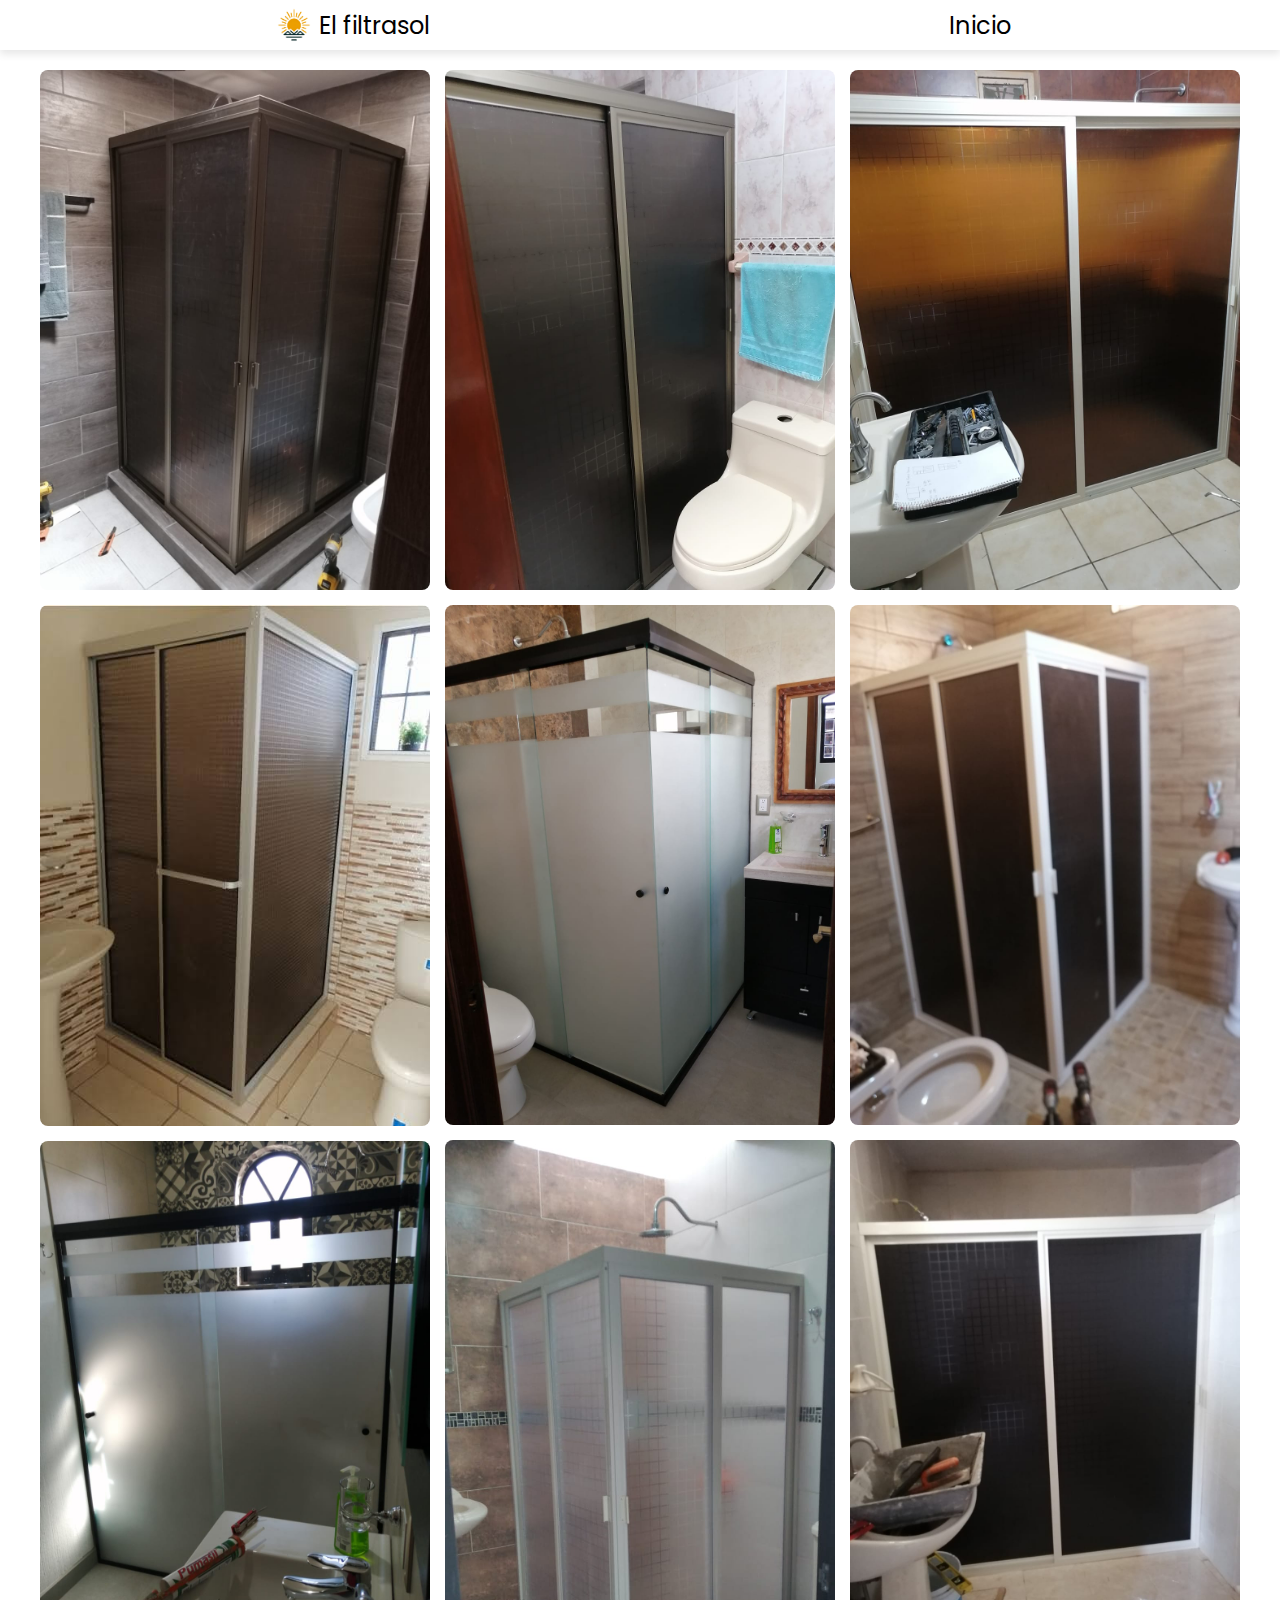
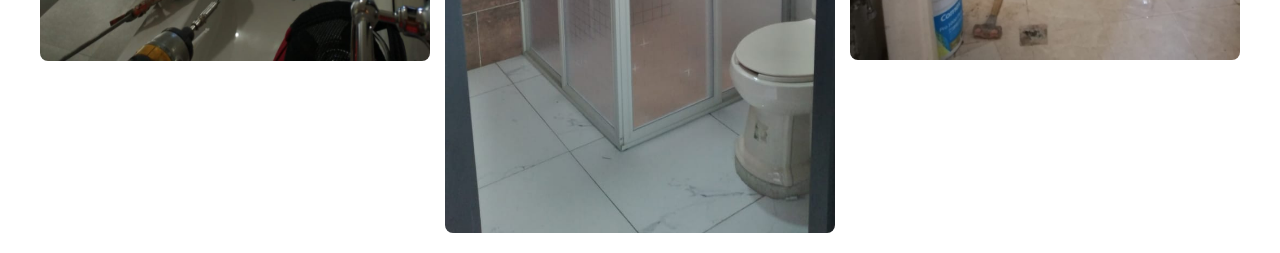
<file: productos/canceles.html>
<!DOCTYPE html>
<html lang="en">
<head>
    <meta charset="UTF-8">
    <meta name="viewport" content="width=device-width, initial-scale=1.0">
    <link rel="stylesheet" href="../css/index.css">
    <link rel="icon" href="../img/logo.png" type="image/png">
    <title>El filtrasol</title>
</head>

<body>
    <nav class="navbar">
        <div class="cont-logo">
            <img class="logo" src="../img/logo.png" alt="">
            <a class="navbar-tittle" href="/">El filtrasol</a>
        </div>
        <button onclick="toggleMenu()" class="navbar-button">&#9776;</button>
        <ul class="navbar-list">
            <li class="navbar-item">
                <a class="navbar-link" href="/">Inicio</a>
            </li>
        </ul>
    </nav>
    <div class="galeria">
        <div class="item"><img src="../img/Canceles de baño/cb1.jpg" alt="Imagen 1"></div>
        <div class="item"><img src="../img/Canceles de baño/cb2.jpg" alt="Imagen 1"></div>
        <div class="item"><img src="../img/Canceles de baño/cb3.jpg" alt="Imagen 1"></div>
        <div class="item"><img src="../img/Canceles de baño/cb4.jpg" alt="Imagen 1"></div>
        <div class="item"><img src="../img/Canceles de baño/cb5.jpg" alt="Imagen 1"></div>
        <div class="item"><img src="../img/Canceles de baño/cb6.jpg" alt="Imagen 1"></div>
        <div class="item"><img src="../img/Canceles de baño/cb7.jpg" alt="Imagen 1"></div>
        <div class="item"><img src="../img/Canceles de baño/cb8.jpg" alt="Imagen 1"></div>
        <div class="item"><img src="../img/Canceles de baño/cb9.jpg" alt="Imagen 1"></div>

        <!-- Agrega más elementos según sea necesario -->
      </div>
</body>

</html>
</file>
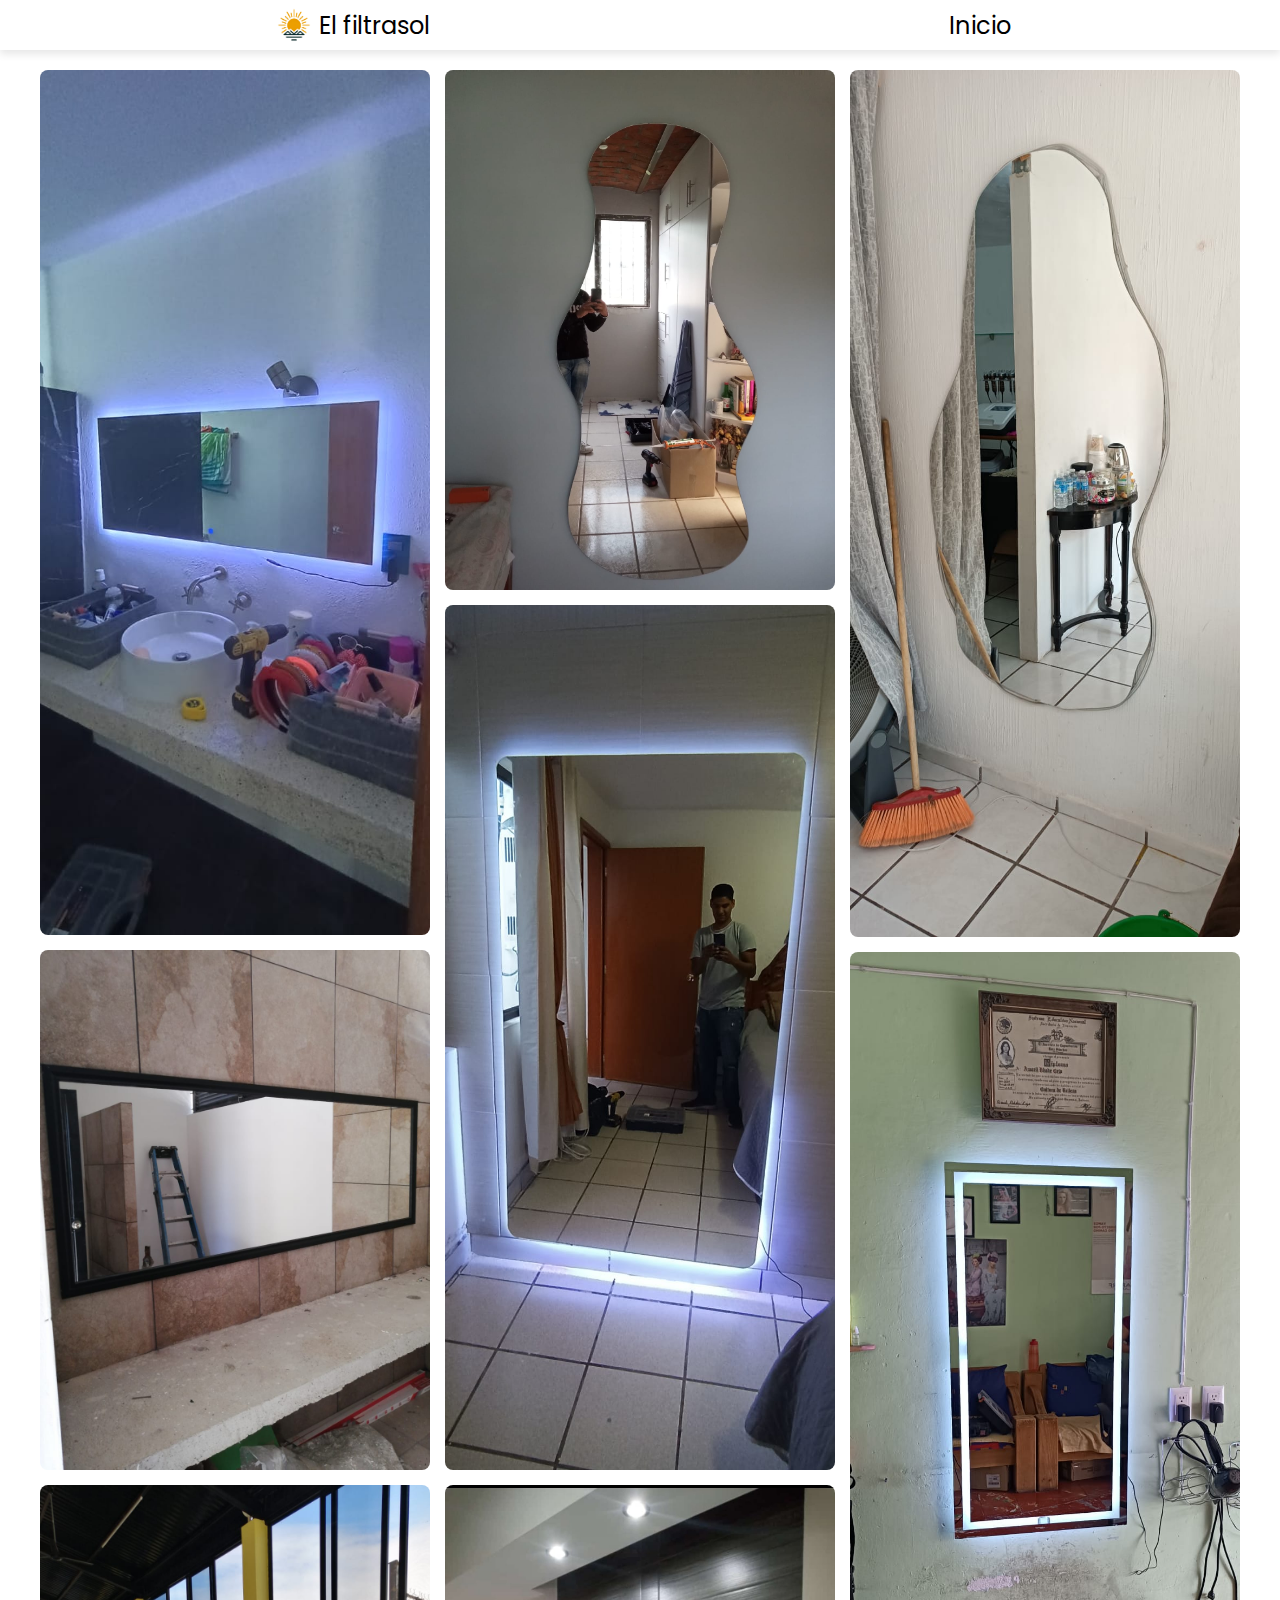
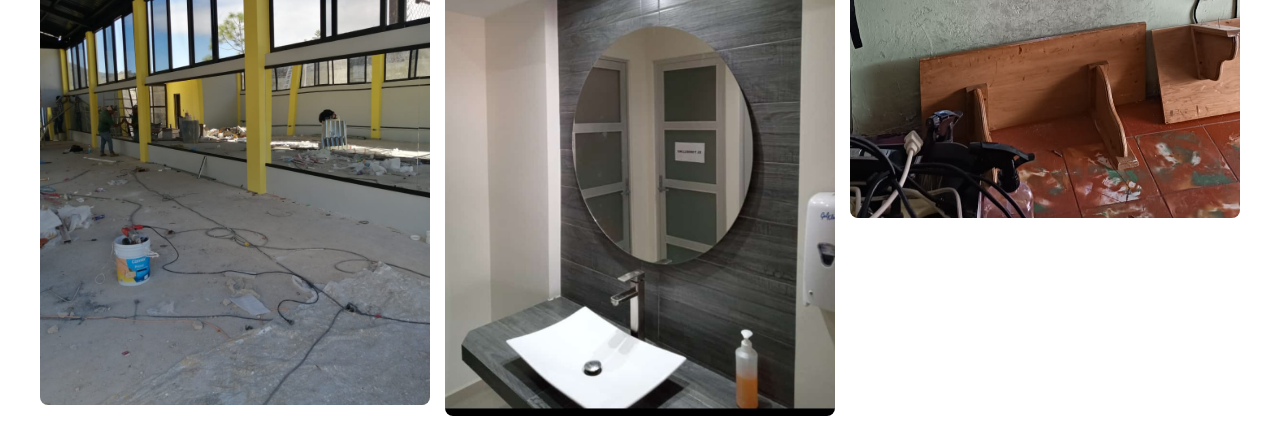
<file: productos/espejos.html>
<!DOCTYPE html>
<html lang="en">
<head>
    <meta charset="UTF-8">
    <meta name="viewport" content="width=device-width, initial-scale=1.0">
    <link rel="stylesheet" href="../css/index.css">
    <link rel="icon" href="../img/logo.png" type="image/png">
    <title>El filtrasol</title>
</head>

<body>
    <nav class="navbar">
        <div class="cont-logo">
            <img class="logo" src="../img/logo.png" alt="">
            <a class="navbar-tittle" href="/">El filtrasol</a>
        </div>
        <button onclick="toggleMenu()" class="navbar-button">&#9776;</button>
        <ul class="navbar-list">
            <li class="navbar-item">
                <a class="navbar-link" href="/">Inicio</a>
            </li>
        </ul>
    </nav>
    <div class="galeria">
        <div class="item"><img src="../img/Espejos/esp1.jpg" alt="Imagen 1"></div>
        <div class="item"><img src="../img/Espejos/esp2.jpg"" alt="Imagen 2"></div>
        <div class="item"><img src="../img/Espejos/esp3.jpg" alt="Imagen 3"></div>
        <div class="item"><img src="../img/Espejos/esp4.jpg" alt="Imagen 3"></div>
        <div class="item"><img src="../img/Espejos/esp5.jpg" alt="Imagen 3"></div>
        <div class="item"><img src="../img/Espejos/esp6.jpg" alt="Imagen 3"></div>
        <div class="item"><img src="../img/Espejos/esp7.jpg" alt="Imagen 3"></div>
        <div class="item"><img src="../img/Espejos/esp8.jpg" alt="Imagen 3"></div>

        <!-- Agrega más elementos según sea necesario -->
      </div>
</body>

</html>
</file>
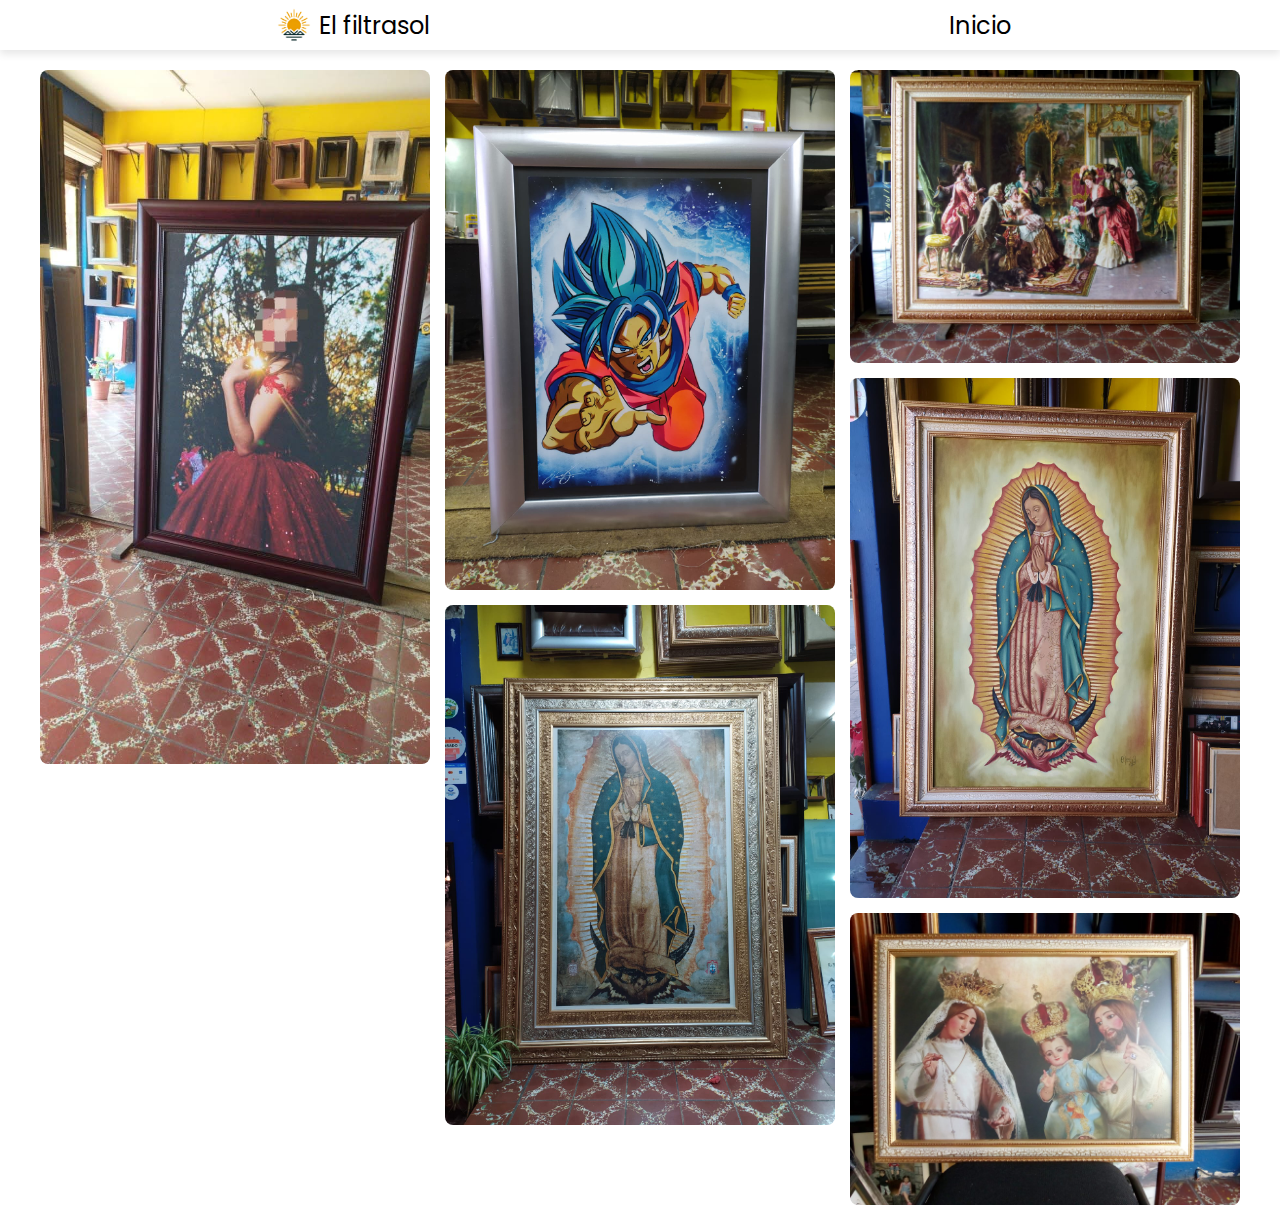
<file: productos/marcos.html>
<!DOCTYPE html>
<html lang="en">
<head>
    <meta charset="UTF-8">
    <meta name="viewport" content="width=device-width, initial-scale=1.0">
    <link rel="stylesheet" href="../css/index.css">
    <link rel="icon" href="../img/logo.png" type="image/png">
    <title>El filtrasol</title>
</head>

<body>
    <nav class="navbar">
        <div class="cont-logo">
            <img class="logo" src="../img/logo.png" alt="">
            <a class="navbar-tittle" href="/">El filtrasol</a>
        </div>
        <button onclick="toggleMenu()" class="navbar-button">&#9776;</button>
        <ul class="navbar-list">
            <li class="navbar-item">
                <a class="navbar-link" href="/">Inicio</a>
            </li>
        </ul>
    </nav>
    <div class="galeria">
        <div class="item"><img src="../img/Marcos/ma1.jpg" alt="Imagen 1"></div>
        <div class="item"><img src="../img/Marcos/ma2.jpg" alt="Imagen 1"></div>
        <div class="item"><img src="../img/Marcos/ma3.jpg" alt="Imagen 1"></div>
        <div class="item"><img src="../img/Marcos/ma4.jpg" alt="Imagen 1"></div>
        <div class="item"><img src="../img/Marcos/ma5.jpg" alt="Imagen 1"></div>
        <div class="item"><img src="../img/Marcos/ma6.jpg" alt="Imagen 1"></div>

        <!-- Agrega más elementos según sea necesario -->
      </div>
</body>

</html>
</file>
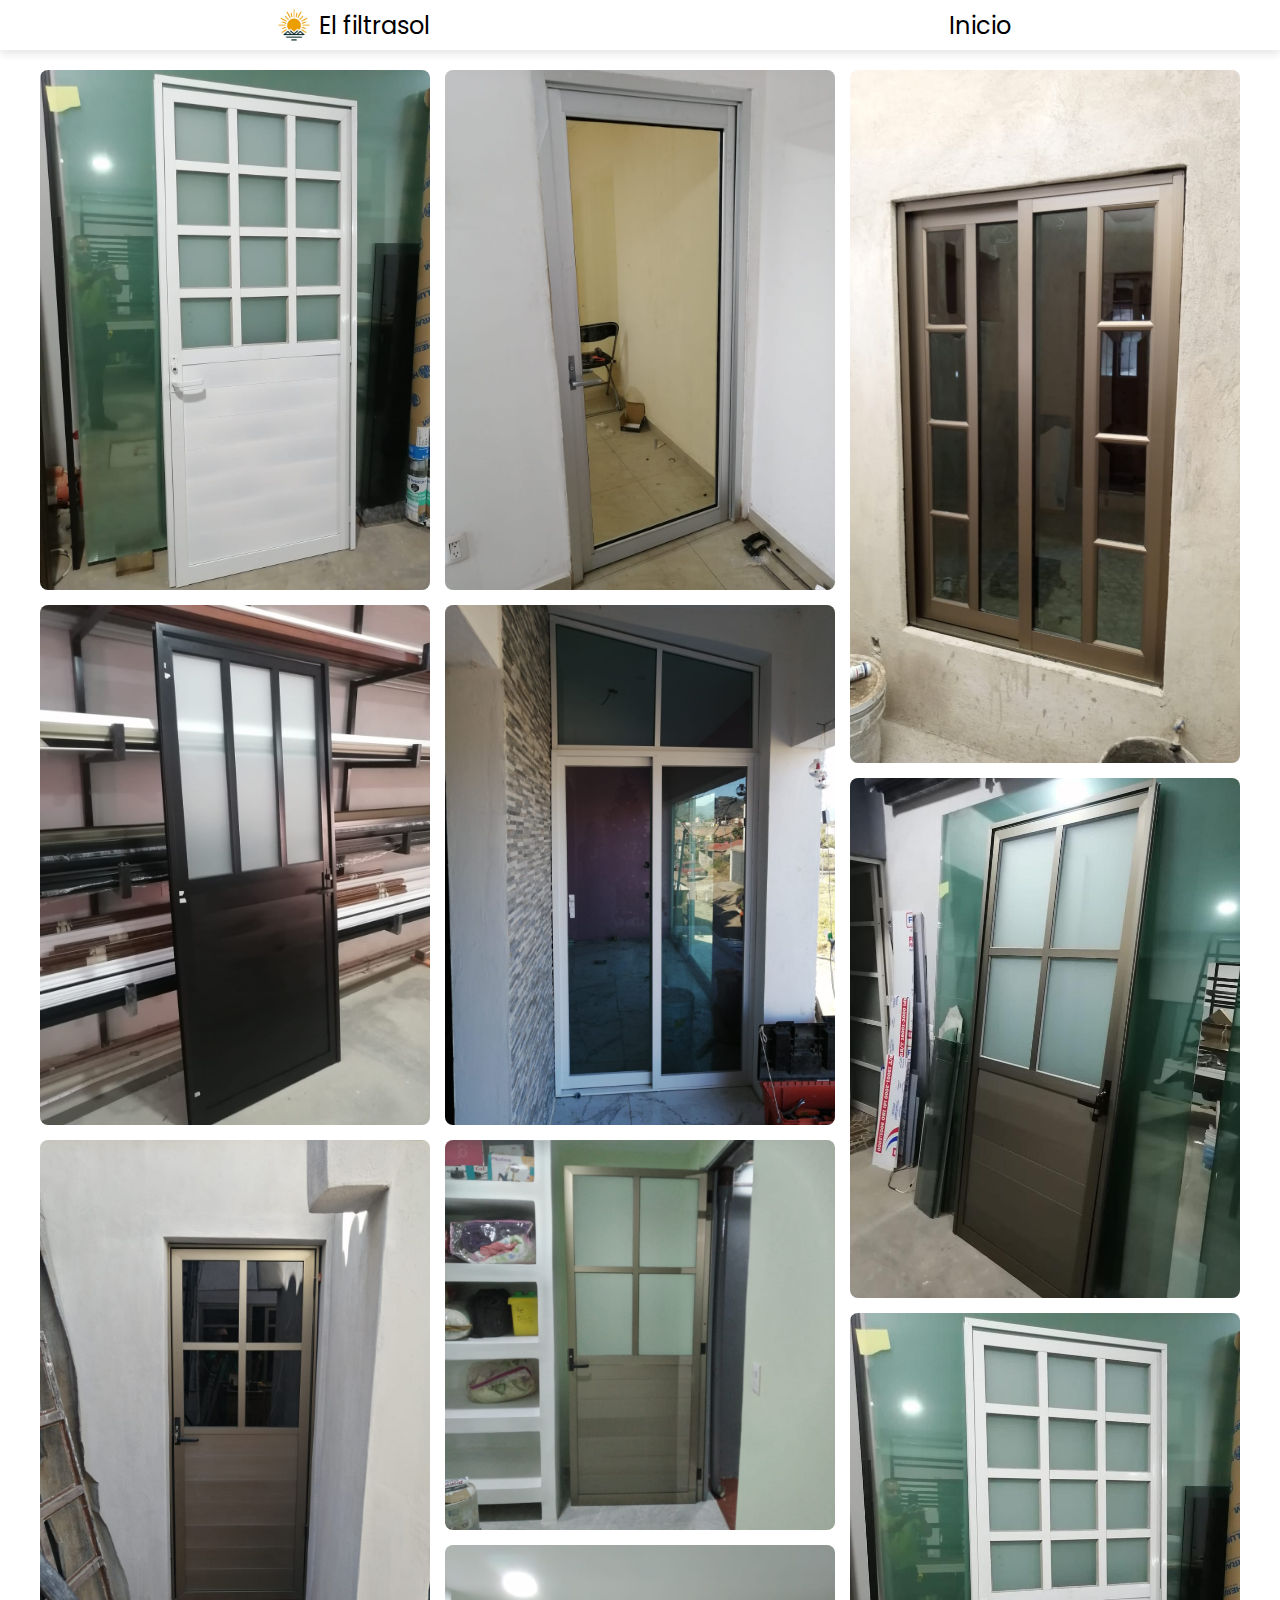
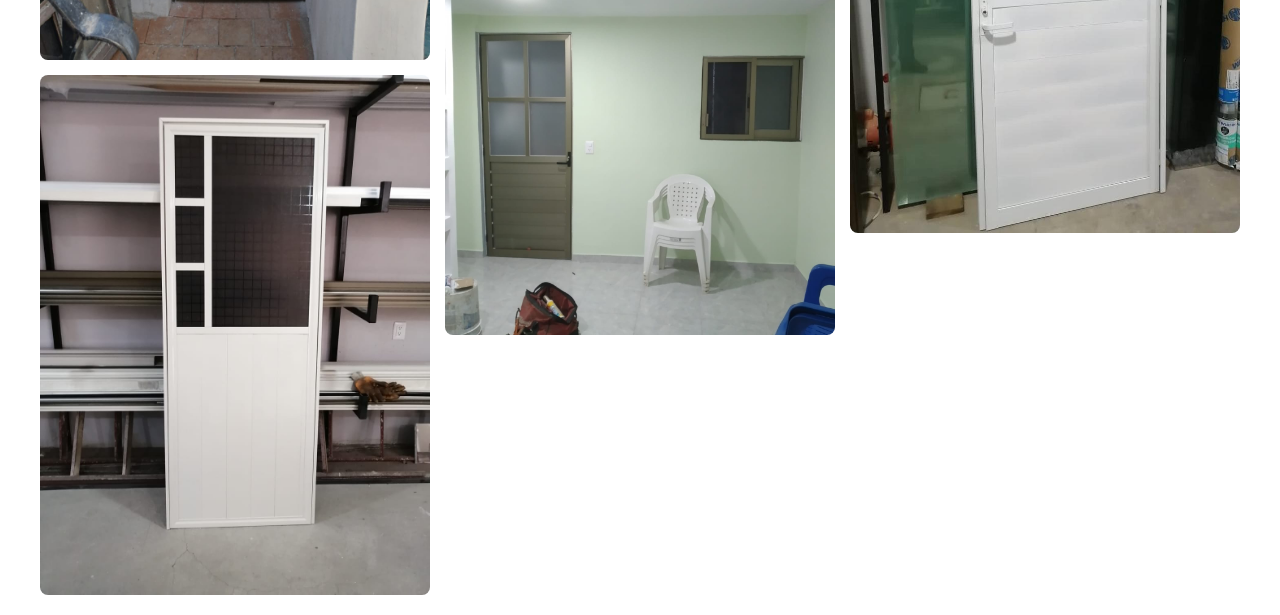
<file: productos/puertas.html>
<!DOCTYPE html>
<html lang="en">
<head>
    <meta charset="UTF-8">
    <meta name="viewport" content="width=device-width, initial-scale=1.0">
    <link rel="stylesheet" href="../css/index.css">
    <link rel="icon" href="../img/logo.png" type="image/png">
    <title>El filtrasol</title>
</head>

<body>
    <nav class="navbar">
        <div class="cont-logo">
            <img class="logo" src="../img/logo.png" alt="">
            <a class="navbar-tittle" href="/">El filtrasol</a>
        </div>
        <button onclick="toggleMenu()" class="navbar-button">&#9776;</button>
        <ul class="navbar-list">
            <li class="navbar-item">
                <a class="navbar-link" href="/">Inicio</a>
            </li>
        </ul>
    </nav>
    <div class="galeria">
        <div class="item"><img src="../img/puertas/pu1.jpg" alt="Imagen 1"></div>
        <div class="item"><img src="../img/puertas/pu2.jpg" alt="Imagen 1"></div>
        <div class="item"><img src="../img/puertas/pu3.jpg" alt="Imagen 1"></div>
        <div class="item"><img src="../img/puertas/pu4.jpg" alt="Imagen 1"></div>
        <div class="item"><img src="../img/puertas/pu5.jpg" alt="Imagen 1"></div>
        <div class="item"><img src="../img/puertas/pu6.jpg" alt="Imagen 1"></div>
        <div class="item"><img src="../img/puertas/pu7.jpg" alt="Imagen 1"></div>
        <div class="item"><img src="../img/puertas/pu8.jpg" alt="Imagen 1"></div>
        <div class="item"><img src="../img/puertas/pu9.jpg" alt="Imagen 1"></div>
        <div class="item"><img src="../img/puertas/pu10.jpg" alt="Imagen 1"></div>
        <div class="item"><img src="../img/puertas/pu11.jpg" alt="Imagen 1"></div>

        <!-- Agrega más elementos según sea necesario -->
      </div>
</body>

</html>
</file>
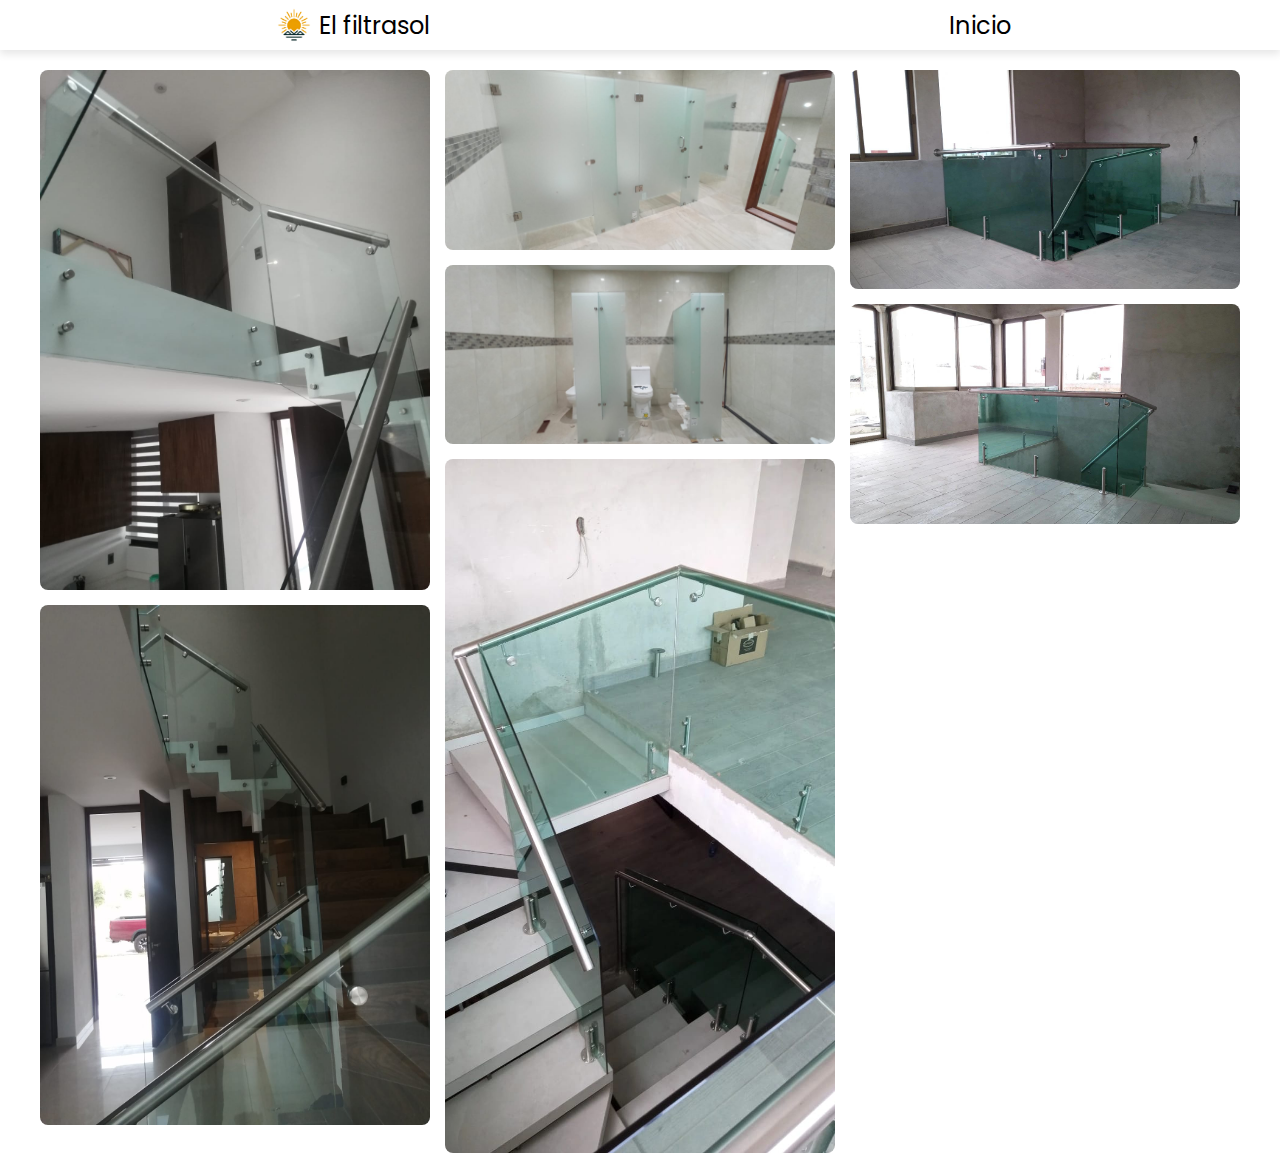
<file: productos/templados.html>
<!DOCTYPE html>
<html lang="en">
<head>
    <meta charset="UTF-8">
    <meta name="viewport" content="width=device-width, initial-scale=1.0">
    <link rel="stylesheet" href="../css/index.css">
    <link rel="icon" href="../img/logo.png" type="image/png">
    <title>El filtrasol</title>
</head>

<body>
    <nav class="navbar">
        <div class="cont-logo">
            <img class="logo" src="../img/logo.png" alt="">
            <a class="navbar-tittle" href="/">El filtrasol</a>
        </div>
        <button onclick="toggleMenu()" class="navbar-button">&#9776;</button>
        <ul class="navbar-list">
            <li class="navbar-item">
                <a class="navbar-link" href="/">Inicio</a>
            </li>
        </ul>
    </nav>
    <div class="galeria">
        <div class="item"><img src="../img/templados/tem1.jpg" alt="Imagen 1"></div>
        <div class="item"><img src="../img/templados/tem2.jpg" alt="Imagen 1"></div>
        <div class="item"><img src="../img/templados/tem3.jpg" alt="Imagen 1"></div>
        <div class="item"><img src="../img/templados/tem4.jpg" alt="Imagen 1"></div>
        <div class="item"><img src="../img/templados/tem5.jpg" alt="Imagen 1"></div>
        <div class="item"><img src="../img/templados/tem6.jpg" alt="Imagen 1"></div>
        <div class="item"><img src="../img/templados/tem7.jpg" alt="Imagen 1"></div>

        <!-- Agrega más elementos según sea necesario -->
      </div>
</body>

</html>
</file>
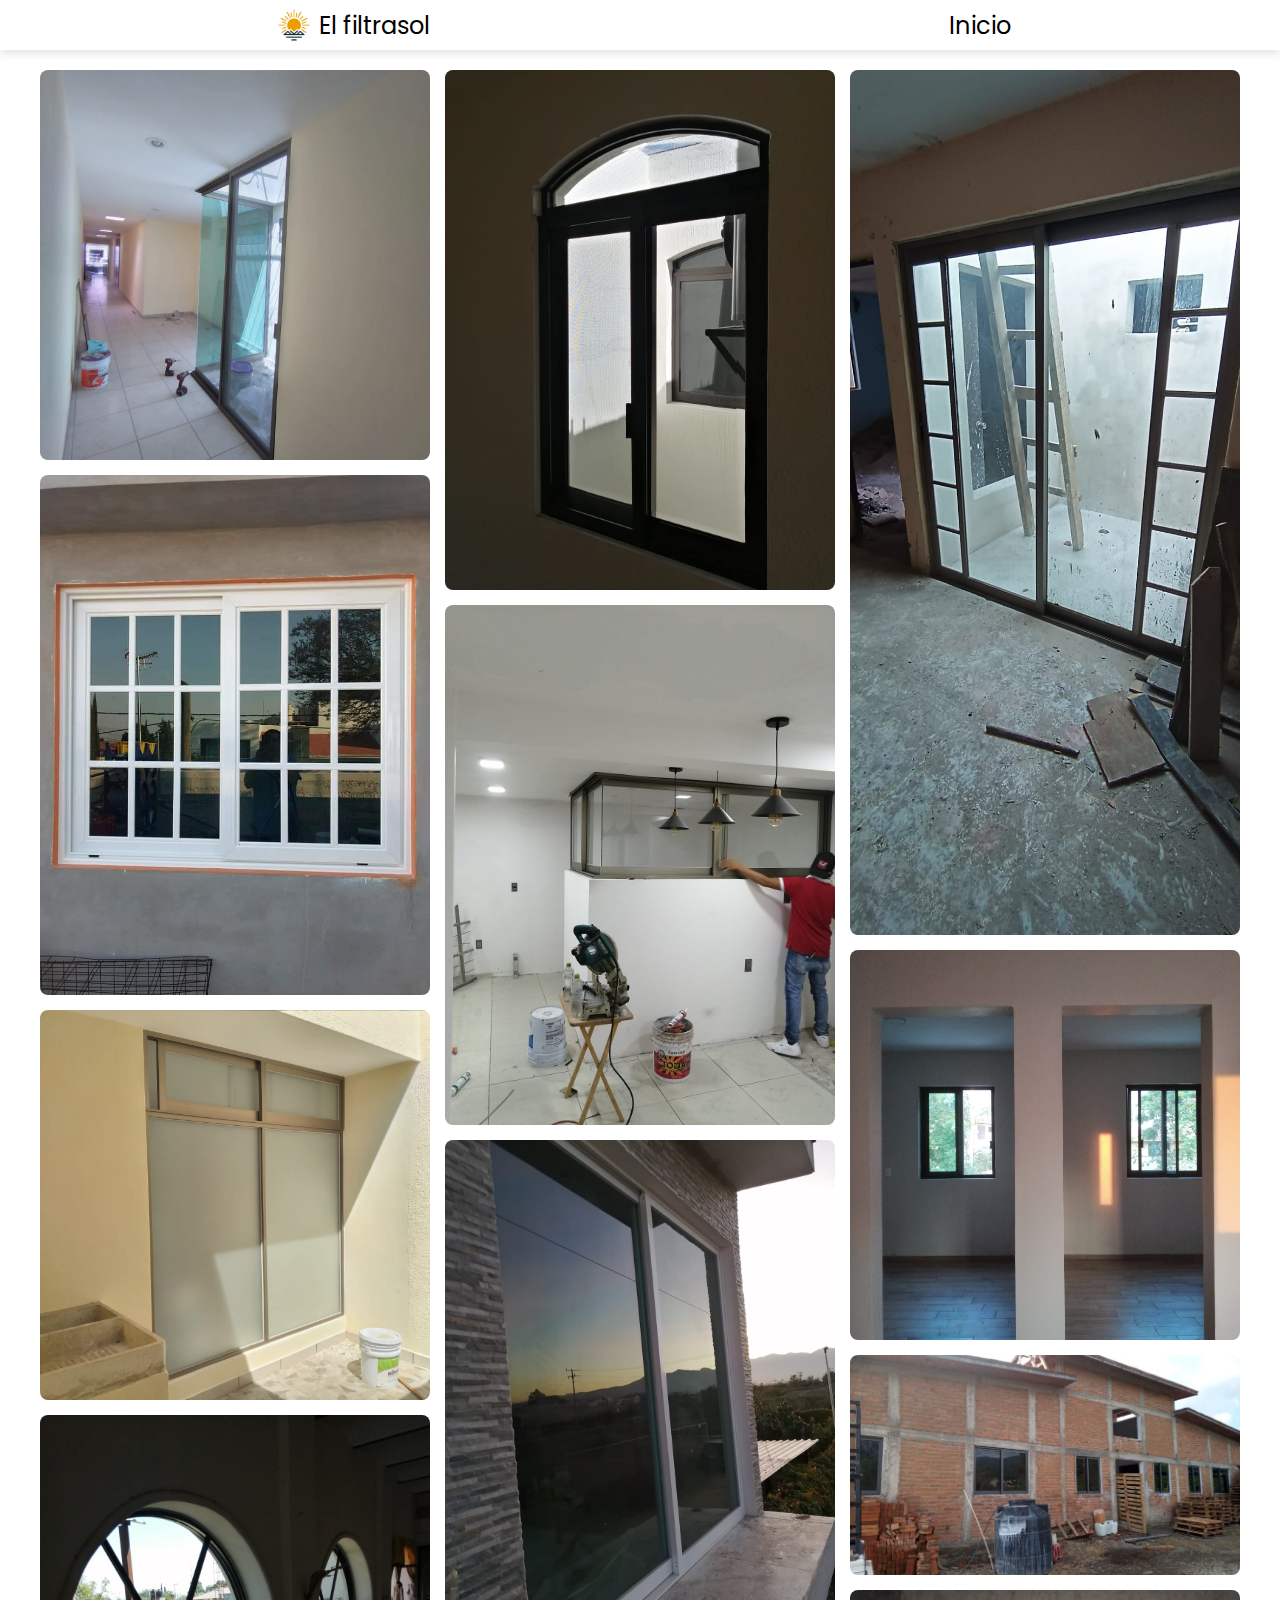
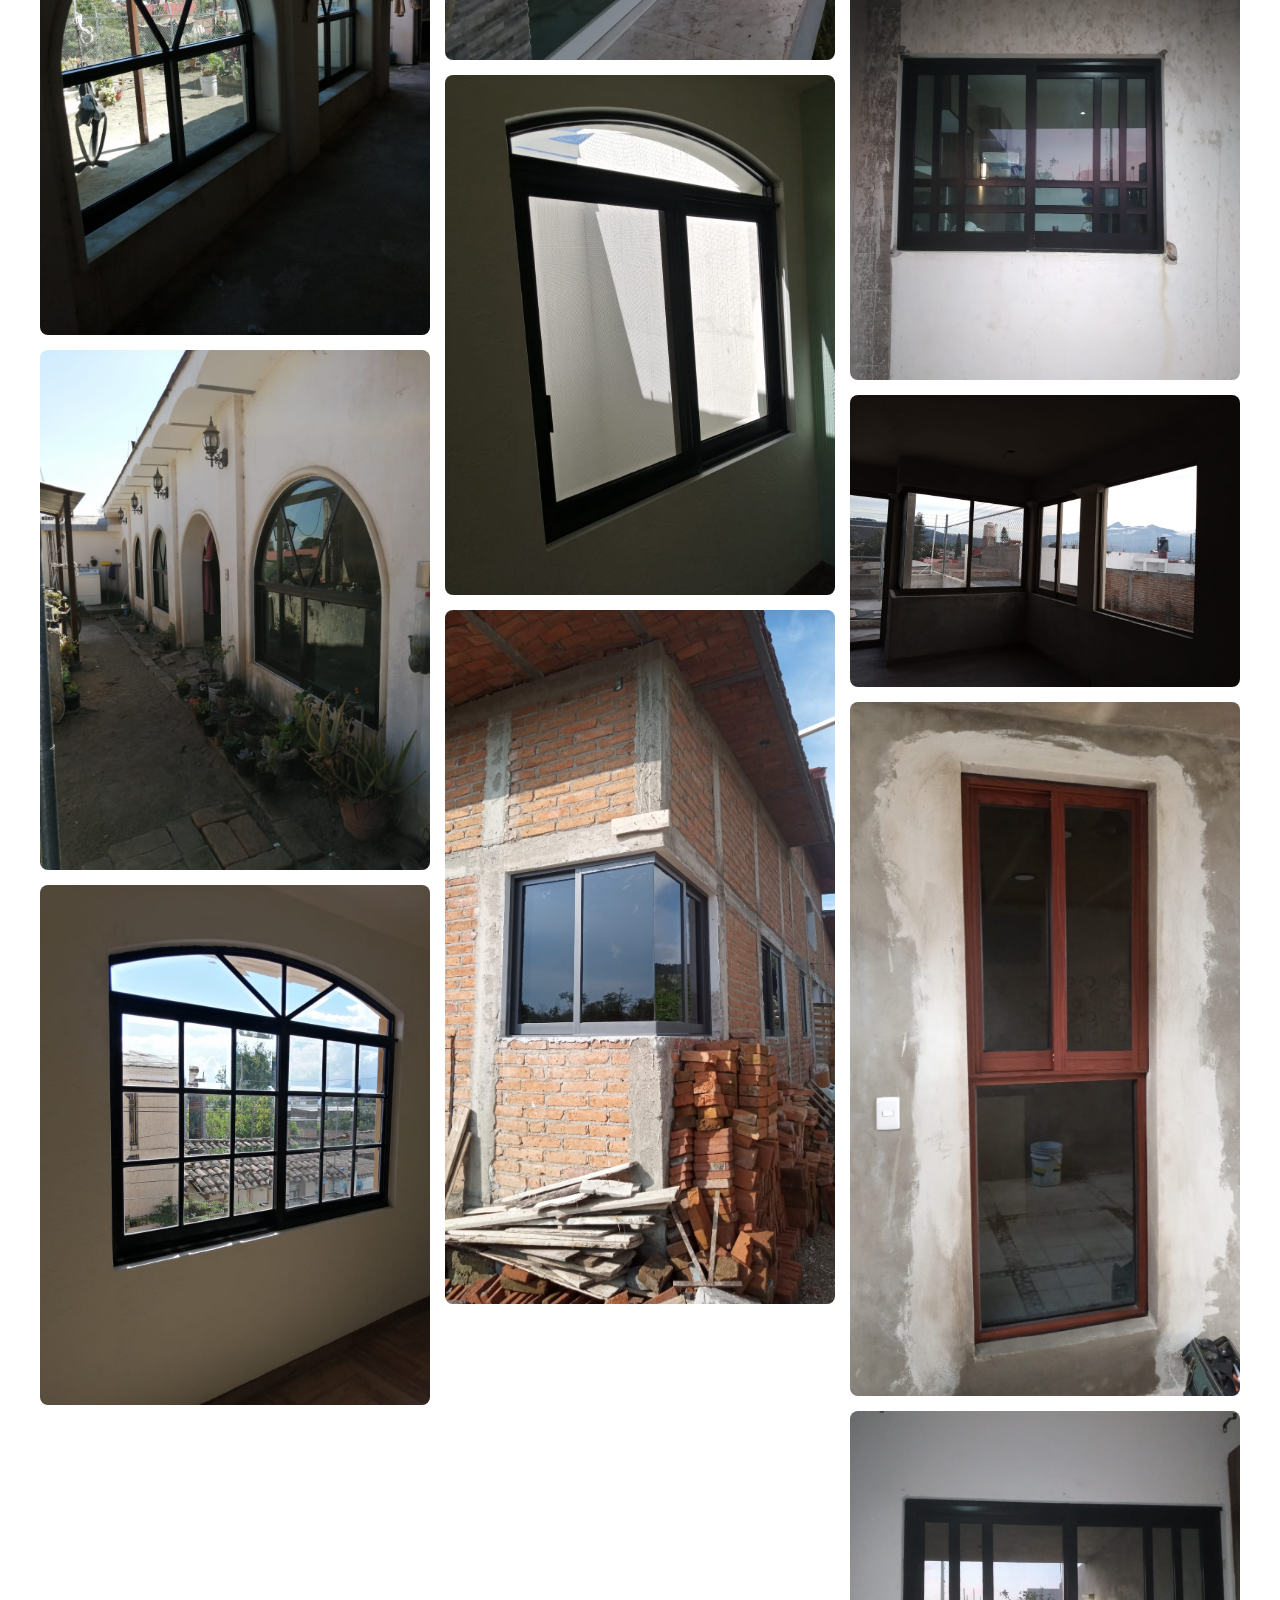
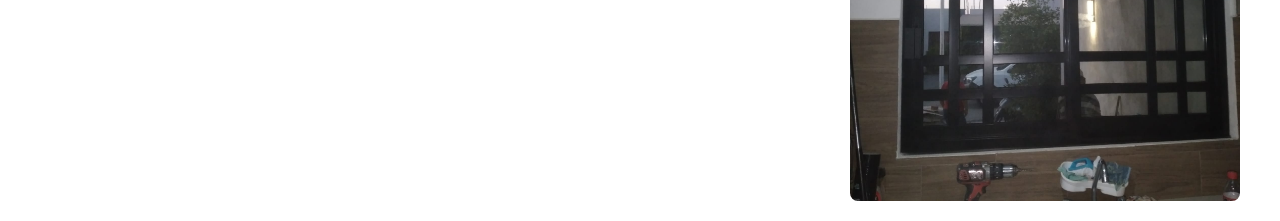
<file: productos/ventanas.html>
<!DOCTYPE html>
<html lang="en">
<head>
    <meta charset="UTF-8">
    <meta name="viewport" content="width=device-width, initial-scale=1.0">
    <link rel="stylesheet" href="../css/index.css">
    <link rel="icon" href="../img/logo.png" type="image/png">
    <title>El filtrasol</title>
</head>

<body>
    <nav class="navbar">
        <div class="cont-logo">
            <img class="logo" src="../img/logo.png" alt="">
            <a class="navbar-tittle" href="/">El filtrasol</a>
        </div>
        <button onclick="toggleMenu()" class="navbar-button">&#9776;</button>
        <ul class="navbar-list">
            <li class="navbar-item">
                <a class="navbar-link" href="/">Inicio</a>
            </li>
        </ul>
    </nav>
    <div class="galeria">
        <div class="item"><img src="../img/venanas/ven1.jpg" alt="Imagen 1"></div>
        <div class="item"><img src="../img/venanas/ven2.jpg" alt="Imagen 1"></div>
        <div class="item"><img src="../img/venanas/ven3.jpg" alt="Imagen 1"></div>
        <div class="item"><img src="../img/venanas/ven4.jpg" alt="Imagen 1"></div>
        <div class="item"><img src="../img/venanas/ven5.jpg" alt="Imagen 1"></div>
        <div class="item"><img src="../img/venanas/ven6.jpg" alt="Imagen 1"></div>
        <div class="item"><img src="../img/venanas/ven7.jpg" alt="Imagen 1"></div>
        <div class="item"><img src="../img/venanas/ven8.jpg" alt="Imagen 1"></div>
        <div class="item"><img src="../img/venanas/ven9.jpg" alt="Imagen 1"></div>
        <div class="item"><img src="../img/venanas/ven10.jpg" alt="Imagen 1"></div>
        <div class="item"><img src="../img/venanas/ven11.jpg" alt="Imagen 1"></div>
        <div class="item"><img src="../img/venanas/ven12.jpg" alt="Imagen 1"></div>
        <div class="item"><img src="../img/venanas/ven13.jpg" alt="Imagen 1"></div>
        <div class="item"><img src="../img/venanas/ven14.jpg" alt="Imagen 1"></div>
        <div class="item"><img src="../img/venanas/ven15.jpg" alt="Imagen 1"></div>
        <div class="item"><img src="../img/venanas/ven16.jpg" alt="Imagen 1"></div>
        <div class="item"><img src="../img/venanas/ven17.jpg" alt="Imagen 1"></div>
        <div class="item"><img src="../img/venanas/ven18.jpg" alt="Imagen 1"></div>

        <!-- Agrega más elementos según sea necesario -->
      </div>
</body>

</html>
</file>
<file: css/index.css>
@import url('https://fonts.googleapis.com/css2?family=Poppins:ital,wght@0,100;0,200;0,300;1,100;1,200&display=swap');
 @import url('cards.css');
 @import url('hero.css');
 @import url('footer.css');
 @import url('mapa.css');
 @import url('slider.css');
 @import url('galeria.css');
 
 *{
    padding: 0px;
    margin: 0px;
    box-sizing: border-box;
    font-family: 'Poppins', sans-serif;
}
  
.navbar{
    width: 100%;
    height: 50px;
    padding: 10px;
    margin-bottom: 10px;
    display: flex;
    align-items: center;
    justify-content: space-around;
    font-size: 24px;
    box-shadow: 0 4px 8px rgba(0, 0, 0, 0.1); /* Modifica los valores según sea necesario */
  
      
}

.navbar-list{
    display: flex;
    gap: 10px;
}

.navbar-item{
    list-style: none;
}

.navbar-link{
    text-decoration: none;
    color: black;
}

.navbar-button{
    display: none;
    border: none;
    padding: 10px;
    cursor: pointer;
    background-color: white;
    border: solid gray 1px;
    border-radius: 5px;
    font-size: 30px;
    width: 50px;
    height: 40px;

}

.text-center{
    text-align: center;
}
.cont-productos{
    margin: 30px;
    display: flex;
    flex-wrap: wrap;
    justify-content: center;
    gap: 20px;
}
.cont-logo{
    display: flex;
    justify-content: center;
    align-items: center;
}
.cont-logo a{
    text-decoration: none;
    color: black;
}
.logo{
    width: 50px;
    height: 50px;
}

@media screen and (max-width:600px) {

    .navbar-list{
        display: none; /* Inicialmente oculto en pantallas más pequeñas */
        flex-direction: column;
        position: absolute;
        top: 50px;
        left: 0;
        background-color: white;
        width: 100%;
        padding: 20px;
    }

    .navbar-list.show{
        display: flex;
    }
    .navbar-button{
        display: flex;
        justify-content: center;
        align-items: center;
    }
}
</file>
